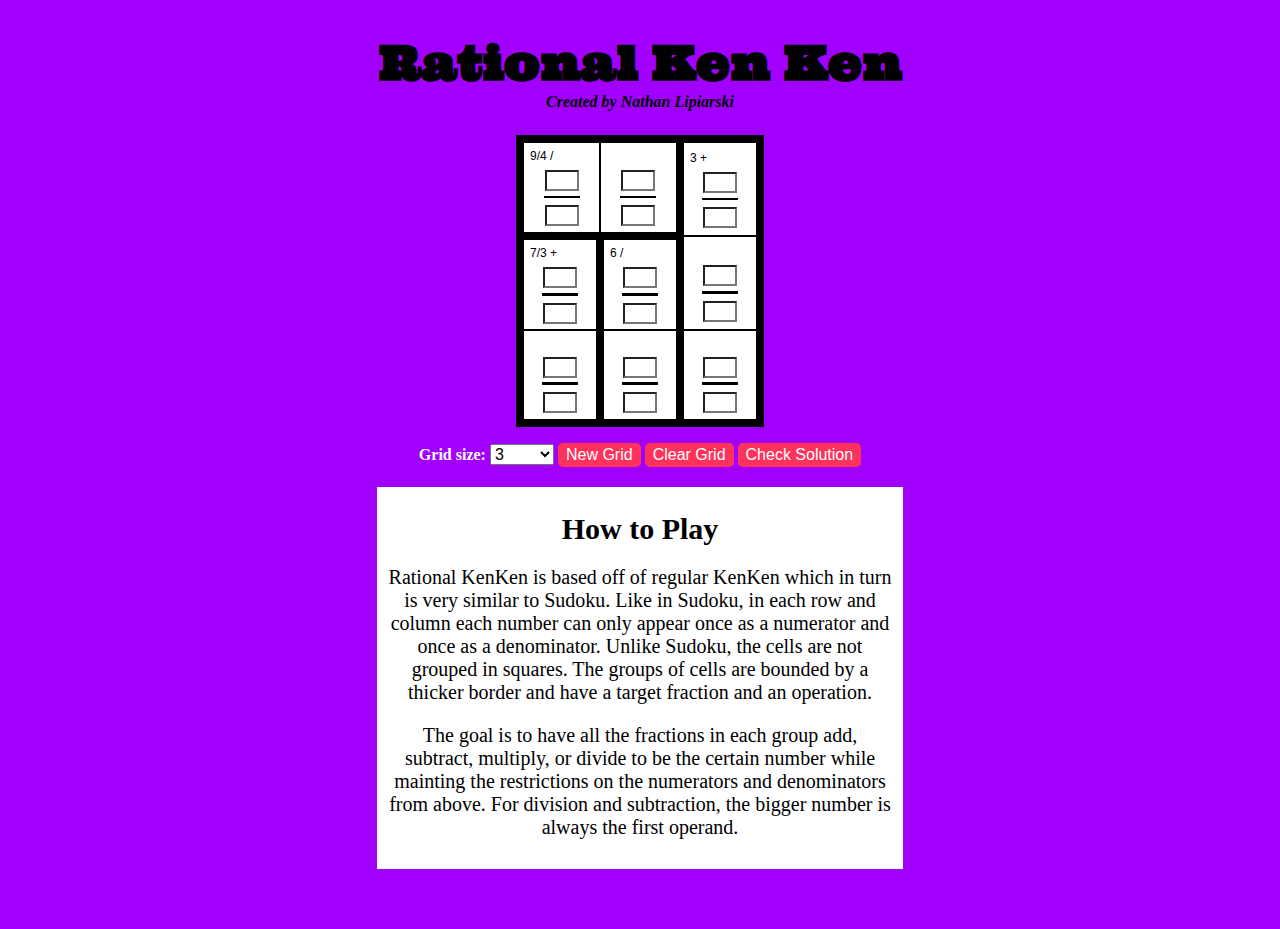
<file: index.html>
<!-- 
Rational KenKen copyright Nathan Lipiarski 2019
-->
<!DOCTYPE html>
<html>
<head>
	<title>Rational Ken Ken</title>
	<link rel="icon" type="image/png" href="KenKen.png" />
	<link rel="stylesheet" type="text/css" href="rationalkenken.css" />
	<script src="Fraction.js"></script>
	<script src="Cell.js"></script>
	<script src="Group.js"></script>
	<script src="Grid.js"></script>
	<script src="rationalkenken.js"></script>
</head>
<body>
	<header>
		<h1>Rational Ken Ken</h1>
		<h2>Created by Nathan Lipiarski</h2>
	</header>
	<main>
		<div id="gridHolder" class="hidden"></div>
		<section id="grid-options">
			<span id="grid-size-label">Grid size:</span>
			<select id="grid-size">
				<option>2</option>
				<option selected="true">3</option>
				<option>4</option>
				<option>5</option>
				<option>6</option>
				<option>7</option>
				<option>8</option>
				<option>9</option>
				<option>10</option>
			</select>
			<button id="new-grid">New Grid</button>
			<button id="clear-grid">Clear Grid</button>
			<button id="validate">Check Solution</button>
		</section>
		<section id="instructions">
			<h3>How to Play</h3>
			<p>Rational KenKen is based off of regular KenKen which in turn is
				very similar to Sudoku.  Like in Sudoku, in each row and column
				each number can only appear once as a numerator and once as a
				denominator. Unlike Sudoku, the cells are not grouped in 
				squares. The groups of cells are bounded by a thicker border and
				have a target fraction and an operation.</p>

			<p>The goal is to have all the fractions in each group add, 
				subtract, multiply, or divide to be the certain number while 
				mainting the restrictions on the numerators and denominators 
				from above.  For division and subtraction, the bigger number is 
				always the first operand.</p>
		</section>
	</main>
</body>
</html>
</file>
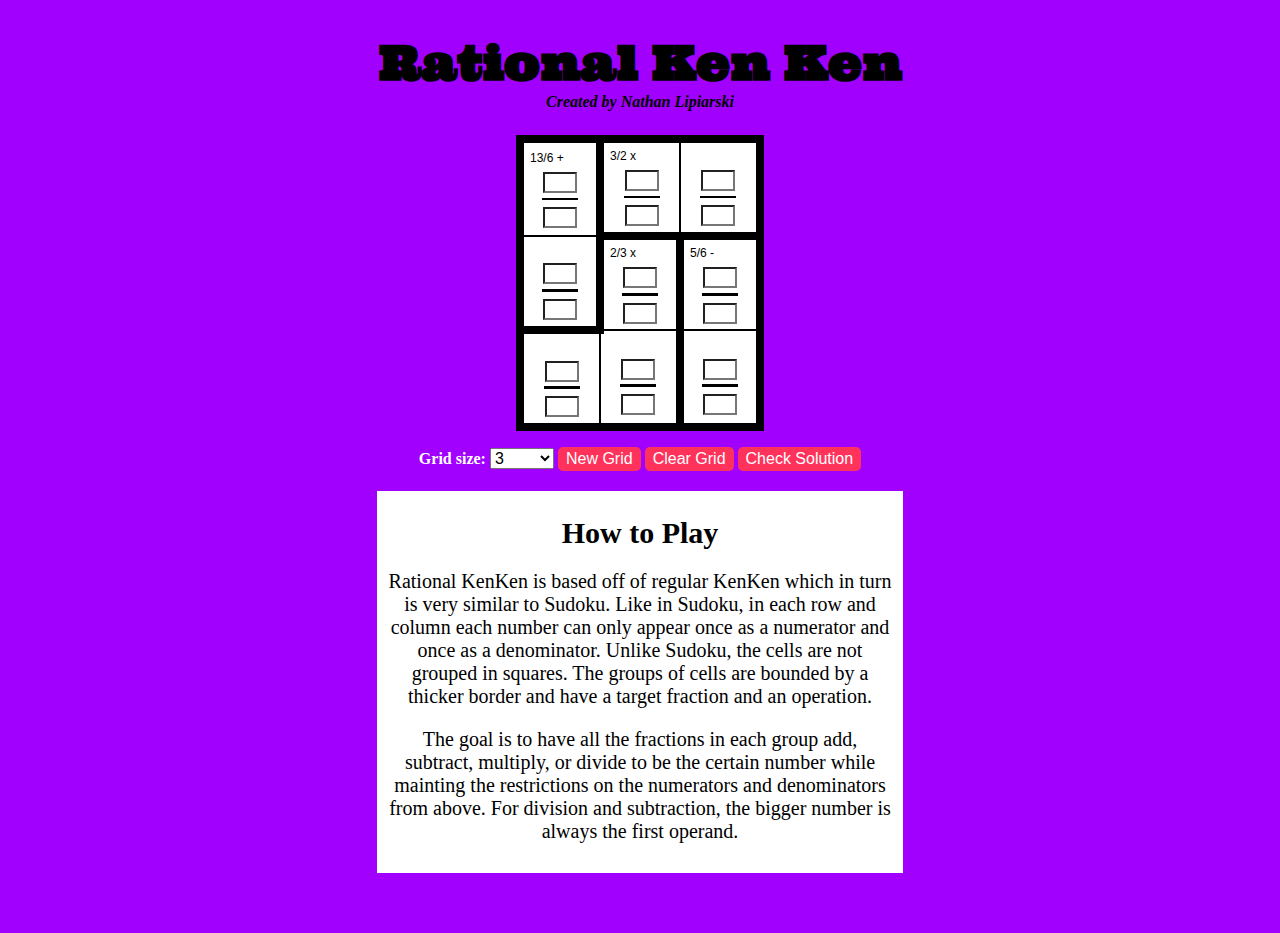
<file: rationalkenken.html>
<!-- 
Rational KenKen copyright Nathan Lipiarski 2019
-->
<!DOCTYPE html>
<html>
<head>
	<title>Rational Ken Ken</title>
	<link rel="stylesheet" type="text/css" href="rationalkenken.css" />
	<script src="Fraction.js"></script>
	<script src="Cell.js"></script>
	<script src="Group.js"></script>
	<script src="Grid.js"></script>
	<script src="rationalkenken.js"></script>
</head>
<body>
	<header>
		<h1>Rational Ken Ken</h1>
		<h2>Created by Nathan Lipiarski</h2>
	</header>
	<main>
		<div id="gridHolder" class="hidden"></div>
		<section id="grid-options">
			<span id="grid-size-label">Grid size:</span>
			<select id="grid-size">
				<option>2</option>
				<option selected="true">3</option>
				<option>4</option>
				<option>5</option>
				<option>6</option>
				<option>7</option>
				<option>8</option>
				<option>9</option>
				<option>10</option>
			</select>
			<button id="new-grid">New Grid</button>
			<button id="clear-grid">Clear Grid</button>
			<button id="validate">Check Solution</button>
		</section>
		<section id="instructions">
			<h3>How to Play</h3>
			<p>Rational KenKen is based off of regular KenKen which in turn is
				very similar to Sudoku.  Like in Sudoku, in each row and column
				each number can only appear once as a numerator and once as a
				denominator. Unlike Sudoku, the cells are not grouped in 
				squares. The groups of cells are bounded by a thicker border and
				have a target fraction and an operation.</p>

			<p>The goal is to have all the fractions in each group add, 
				subtract, multiply, or divide to be the certain number while 
				mainting the restrictions on the numerators and denominators 
				from above.  For division and subtraction, the bigger number is 
				always the first operand.</p>
		</section>
	</main>
</body>
</html>
</file>
<file: rationalkenken.css>
@import url('https://fonts.googleapis.com/css?family=Oswald:400,700|Ultra&display=swap');
table {
	border-collapse: collapse;
	border-spacing: 0px;
	border: 8px solid #000;
	border-radius: 2px;
	margin: 1em auto;
	background-color: white;
}

td {
	outline: 1px solid #000;
	width: 2.5em;
	height: 2.5em;
	font-size: 1.5em;
	font-family: arial;
	padding: .25em;
	border-radius: 2px;
	text-align: center;
}

.right {
	border-right: 8px solid #000;
}

.bottom {
	border-bottom: 8px solid #000;
}

.fraction-input {
	width: 2em;
	background-color: inherit;
	color: inherit;
	text-align: center;
}

.slash {
	margin: .2em auto 0px auto;
	width: 1.5em;
	height: .1em;
	background-color: #000;
}

.label {
	font-size: .5em;
	text-align: left;
}

.hidden {
	display: none;
}

.invalid {
	background-color: #FCC;
	color: #F00;
}

body {
	text-align: center;
	font: 'Oswald', sans-serif;
	background-color: #a100ff;
	padding-bottom: 2em;
}

h1 {
	font-family: 'Ultra', serif;
	font-size: 3em;
	margin-bottom: 0;
}

h2 {
	font-style: italic;
	font-size: 1em;
	margin: 0 0 1.5em 0;
}

#grid-size-label {
	font-size: 1em;
	font-weight: bolder;
	color: white;
}

#grid-size {
	width: 4em;
	font-size: 1em;
}

button {
	background-color: #ff325b;
	border-radius: 5px;
	border-color: #ff325b;
	border-style: solid;
	color: white;
	font-size: 1em;
	cursor: pointer;
}

button:hover {
	background-color: #e52b50;
	border-color: #e52b50;
}

#instructions {
	background-color: white;
	margin: 1em auto;
	padding: .5em;
	width: 40%;
	font-size: 1.25em;
}

#instructions > h3 {
	font-weight: bold;
	font-size: 1.5em;
	margin: .5em 0em;
}
</file>
